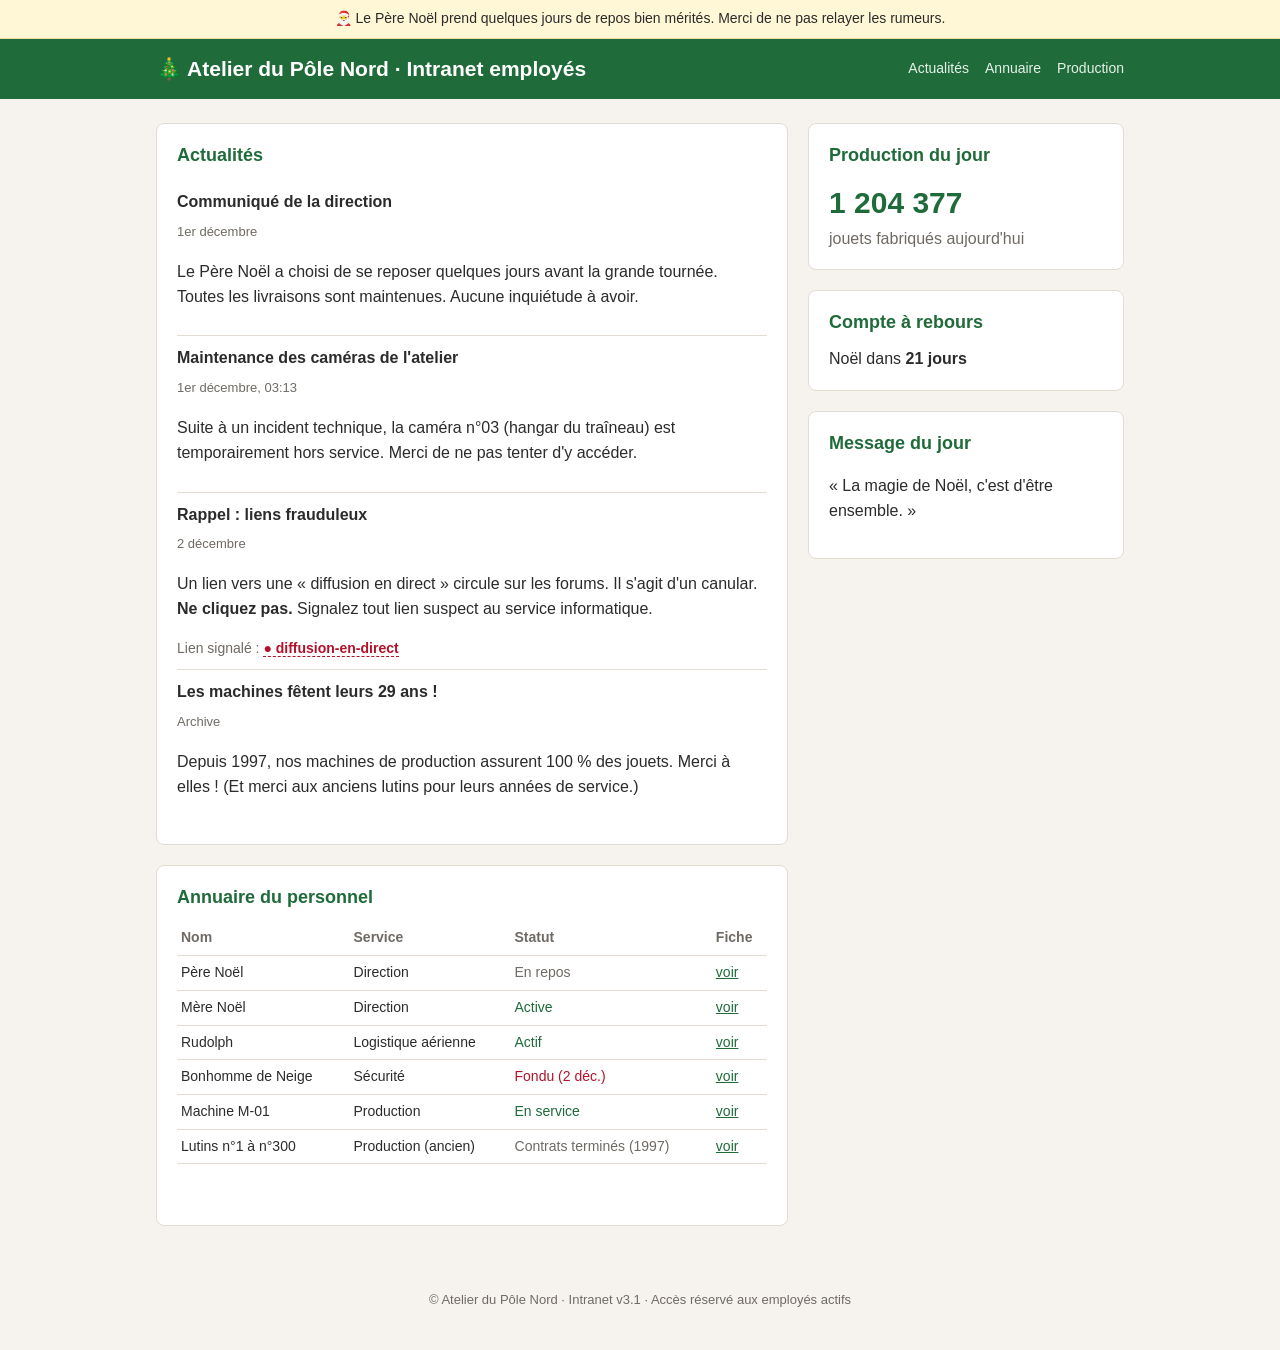
<file: docs/index.html>
<!doctype html>
<html lang="fr">
<head>
<meta charset="utf-8">
<meta name="viewport" content="width=device-width, initial-scale=1">
<title>Atelier du Pôle Nord · Intranet</title>
<meta name="description" content="Intranet des employés de l'Atelier du Pôle Nord. Accès réservé.">
<link rel="icon" href="data:image/svg+xml,<svg xmlns='http://www.w3.org/2000/svg' viewBox='0 0 16 16'><text y='13' font-size='13'>🎄</text></svg>">
<style>  :root { --bg: #f6f3ee; --card: #ffffff; --ink: #2b2b2b; --muted: #6f6a64; --green: #1f6b3a; --red: #b3122a; --line: #e2dcd2; }
  * { box-sizing: border-box; }
  body { margin: 0; background: var(--bg); color: var(--ink); font: 16px/1.55 "Segoe UI", Roboto, Helvetica, Arial, sans-serif; }
  a { color: var(--green); }
  header { background: var(--green); color: #fff; padding: 14px 16px; }
  .wrap { max-width: 1000px; margin: 0 auto; padding: 0 16px; }
  header .wrap { display: flex; align-items: center; gap: 12px; flex-wrap: wrap; }
  header h1 { font-size: 21px; margin: 0; font-weight: 600; }
  header nav { margin-left: auto; display: flex; gap: 16px; font-size: 14px; }
  header nav a { color: #e6f2ea; text-decoration: none; }
  .banner { background: #fff7d6; border-bottom: 1px solid #ecdca0; font-size: 14px; padding: 8px 16px; text-align: center; }
  main { display: grid; grid-template-columns: 2fr 1fr; gap: 20px; padding: 24px 16px; max-width: 1000px; margin: 0 auto; }
  .card { background: var(--card); border: 1px solid var(--line); border-radius: 8px; padding: 18px 20px; margin-bottom: 20px; }
  .card h2 { font-size: 18px; margin: 0 0 10px; color: var(--green); }
  .news article { border-bottom: 1px solid var(--line); padding: 10px 0; }
  .news article:last-child { border: 0; }
  .news h3 { margin: 0 0 4px; font-size: 16px; }
  .news time { color: var(--muted); font-size: 13px; }
  table { width: 100%; border-collapse: collapse; font-size: 14px; }
  th, td { text-align: left; padding: 6px 4px; border-bottom: 1px solid var(--line); }
  th { color: var(--muted); font-weight: 600; }
  .st-ok { color: var(--green); } .st-old { color: var(--muted); } .st-bad { color: var(--red); }
  .ghost { color: var(--card); user-select: text; font-size: 12px; }
  .stat { font-size: 30px; font-weight: 700; color: var(--green); }
  footer { text-align: center; color: var(--muted); font-size: 13px; padding: 20px 16px 40px; }
  .jitter { animation: gl .25s steps(2) 3; }
  @keyframes gl { 50% { transform: translateX(3px); color: var(--red); text-shadow: -2px 0 #0ff; } }
  .redflash { position: fixed; inset: 0; background: #900; mix-blend-mode: multiply; opacity: 0; pointer-events: none; transition: opacity .08s; }
  .redflash.on { opacity: .55; }
  @media (max-width: 760px) { main { grid-template-columns: 1fr; } header nav { margin-left: 0; width: 100%; } }
  .signal { margin: 6px 0 0; font-size: 14px; color: var(--muted); }
  .suspect-link { color: var(--red); font-weight: 600; text-decoration: none; border-bottom: 1px dashed var(--red); }
  .suspect-link:hover { background: var(--red); color: #fff; }
  @media (prefers-reduced-motion: reduce) { .jitter { animation: none; } }
</style>
</head>
<!-- intranet v3.1.1997 - maintenance cameras en cours (cf. robots.txt) -->
<body>
<div class="banner">🎅 Le Père Noël prend quelques jours de repos bien mérités. Merci de ne pas relayer les rumeurs.</div>
<header>
  <div class="wrap">
    <h1>🎄 Atelier du Pôle Nord · Intranet employés</h1>
    <nav><a href="#actus">Actualités</a><a href="#annuaire">Annuaire</a><a href="#prod">Production</a></nav>
  </div>
</header>

<main>
  <div>
    <section class="card news" id="actus">
      <h2>Actualités</h2>
      <article>
        <h3>Communiqué de la direction</h3>
        <time>1er décembre</time>
        <p id="n1">Le Père Noël a choisi de se reposer quelques jours avant la grande tournée. Toutes les livraisons sont maintenues. Aucune inquiétude à avoir.</p>
      </article>
      <article>
        <h3>Maintenance des caméras de l'atelier</h3>
        <time>1er décembre, 03:13</time>
        <p>Suite à un incident technique, la caméra n°03 (hangar du traîneau) est temporairement hors service. Merci de ne pas tenter d'y accéder.</p>
      </article>
      <article>
        <h3>Rappel : liens frauduleux</h3>
        <time>2 décembre</time>
        <p>Un lien vers une « diffusion en direct » circule sur les forums. Il s'agit d'un canular. <b>Ne cliquez pas.</b> Signalez tout lien suspect au service informatique.</p>
        <p class="signal">Lien signalé : <a href="redroom.html" class="suspect-link">● diffusion-en-direct</a></p>
      </article>
      <article>
        <h3>Les machines fêtent leurs 29 ans !</h3>
        <time>Archive</time>
        <p id="n4">Depuis 1997, nos machines de production assurent 100&nbsp;% des jouets. Merci à elles ! (Et merci aux anciens lutins pour leurs années de service.)</p>
      </article>
    </section>

    <section class="card" id="annuaire">
      <h2>Annuaire du personnel</h2>
      <table>
        <thead><tr><th>Nom</th><th>Service</th><th>Statut</th><th>Fiche</th></tr></thead>
        <tbody>
          <tr><td>Père Noël</td><td>Direction</td><td class="st-old">En repos</td><td><a href="employes/pere-noel">voir</a></td></tr>
          <tr><td>Mère Noël</td><td>Direction</td><td class="st-ok">Active</td><td><a href="employes/mere-noel">voir</a></td></tr>
          <tr><td>Rudolph</td><td>Logistique aérienne</td><td class="st-ok">Actif</td><td><a href="employes/rudolph">voir</a></td></tr>
          <tr><td>Bonhomme de Neige</td><td>Sécurité</td><td class="st-bad">Fondu (2 déc.)</td><td><a href="employes/bonhomme">voir</a></td></tr>
          <tr><td>Machine M-01</td><td>Production</td><td class="st-ok">En service</td><td><a href="employes/m-01">voir</a></td></tr>
          <tr><td>Lutins n°1 à n°300</td><td>Production (ancien)</td><td class="st-old">Contrats terminés (1997)</td><td><a href="employes/anciens">voir</a></td></tr>
        </tbody>
      </table>
      <p class="ghost">il n'est pas en vacances. ils le savent. regarde la caméra 03.</p>
    </section>
  </div>

  <aside>
    <section class="card" id="prod">
      <h2>Production du jour</h2>
      <div class="stat" id="toys">1 204 377</div>
      <p style="margin:0;color:var(--muted)">jouets fabriqués aujourd'hui</p>
    </section>
    <section class="card">
      <h2>Compte à rebours</h2>
      <p style="margin:0">Noël dans <b id="cd">--</b></p>
    </section>
    <section class="card">
      <h2>Message du jour</h2>
      <p id="motd">« La magie de Noël, c'est d'être ensemble. »</p>
    </section>
  </aside>
</main>

<footer>© Atelier du Pôle Nord · Intranet v3.1 · Accès réservé aux employés actifs</footer>
<div class="redflash" id="rf" aria-hidden="true"></div>

<script>(() => {
  let toys = 1204377;
  setInterval(() => { toys += Math.floor(Math.random() * 40); document.getElementById("toys").textContent = toys.toLocaleString("fr-FR"); }, 1200);
  const cd = () => {
    const now = new Date(); let t = new Date(now.getFullYear(), 11, 25);
    if (now >= t) t = new Date(now.getFullYear() + 1, 11, 25);
    const d = Math.ceil((t - now) / 86400000);
    document.getElementById("cd").textContent = d + " jour" + (d > 1 ? "s" : "");
  };
  cd(); setInterval(cd, 60000);
  const reduce = matchMedia("(prefers-reduced-motion: reduce)").matches;
  const swaps = [
    ["n1", "Le Père Noël a choisi de se reposer quelques jours avant la grande tournée.", "IL NE SE REPOSE PAS. IL EST ATTACHÉ. AIDEZ-LE."],
    ["n4", "Depuis 1997, nos machines de production assurent 100 % des jouets.", "Depuis 1997, personne ne nous a cherchés."],
    ["motd", "« La magie de Noël, c'est d'être ensemble. »", "« Pourquoi tu me cherches ? »"],
  ];
  let level = 0;
  const vhs = () => {
    level++;
    const [id, orig, alt] = swaps[Math.floor(Math.random() * swaps.length)];
    const el = document.getElementById(id);
    const keep = el.innerHTML;
    el.textContent = alt;
    if (!reduce) el.classList.add("jitter");
    if (level > 2 && !reduce) { const rf = document.getElementById("rf"); rf.classList.add("on"); setTimeout(() => rf.classList.remove("on"), 120); }
    setTimeout(() => { el.innerHTML = keep; el.classList.remove("jitter"); }, 140 + level * 40);
    setTimeout(vhs, Math.max(6000, 30000 - level * 3000) + Math.random() * 8000);
  };
  setTimeout(vhs, 25000);
  document.addEventListener("visibilitychange", () => { document.title = document.hidden ? "Reviens..." : "Atelier du Pôle Nord · Intranet"; });
  console.log("%cIntranet de l'Atelier. Les caméras sont en maintenance. N'insistez pas.", "color:#1f6b3a;font-size:14px");
  console.log("%c" + atob("QjF7WDAxLkVYRSB0YSBiaWVuIGV1IHNlcyB1biBmYWtlfQ=="), "color:#f6f3ee");
})();
</script>
</body>
</html>
</file>
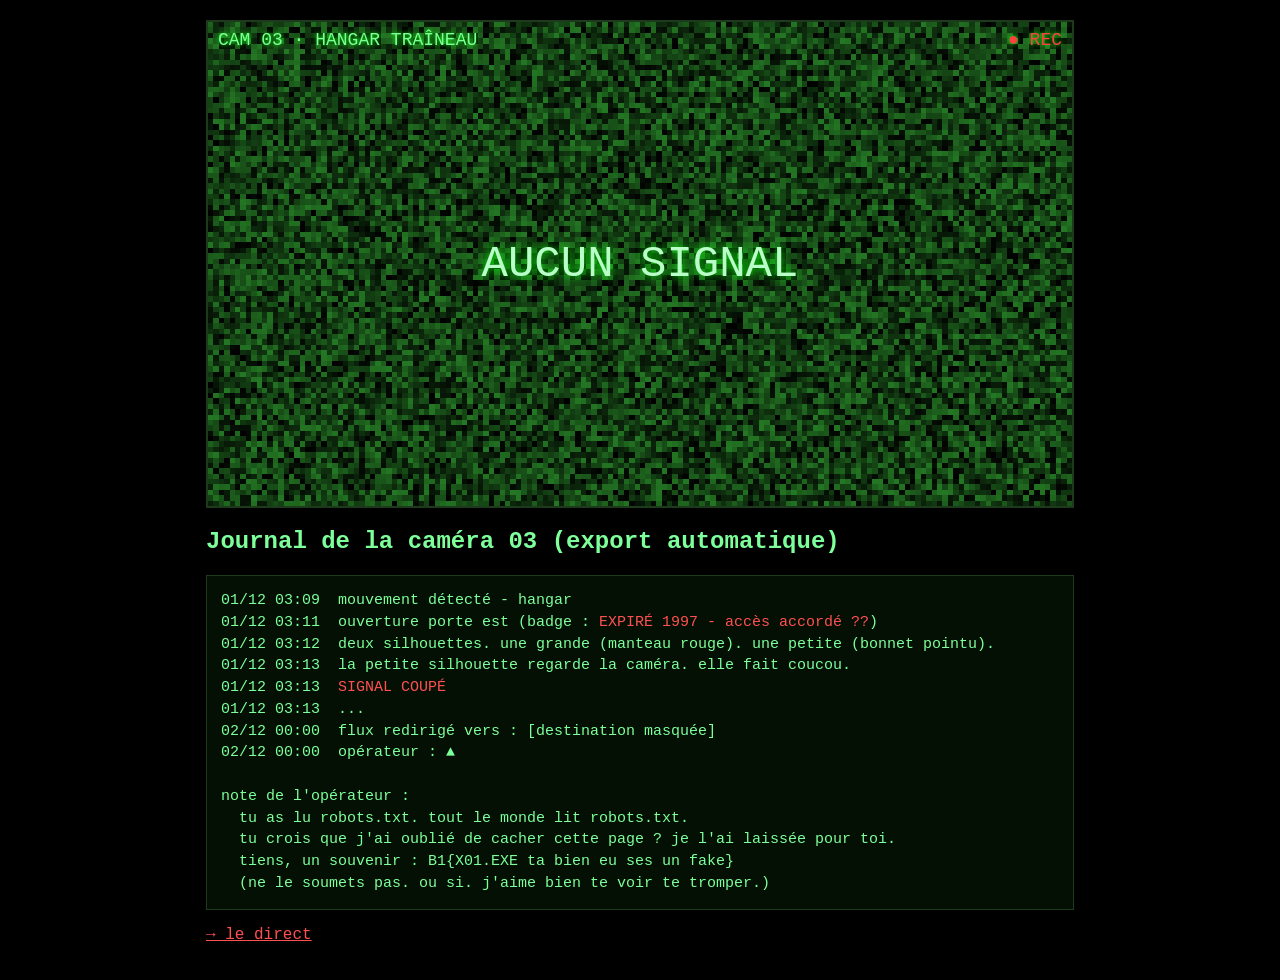
<file: docs/cam03/index.html>
<!doctype html>
<html lang="fr">
<head>
<meta charset="utf-8">
<meta name="viewport" content="width=device-width, initial-scale=1">
<title>CAM 03 · HORS SERVICE</title>
<meta name="description" content="Caméra 03 - hangar du traîneau. Hors service.">
<style>  * { box-sizing: border-box; }
  body { margin: 0; background: #000; color: #7dff9a; font-family: Consolas, "Courier New", monospace; font-size: 16px; }
  .wrap { max-width: 900px; margin: 0 auto; padding: 20px 16px; }
  .screen { position: relative; aspect-ratio: 16 / 9; background: #071007; border: 2px solid #1d3a1d; overflow: hidden; }
  canvas { width: 100%; height: 100%; display: block; image-rendering: pixelated; }
  .hud { position: absolute; top: 8px; left: 10px; right: 10px; display: flex; justify-content: space-between; font-size: 18px; text-shadow: 0 0 4px #0f0; }
  .rec { color: #ff4040; }
  .center { position: absolute; inset: 0; display: grid; place-items: center; font-size: clamp(22px, 5vw, 44px); color: #b9ffc8; text-shadow: 0 0 10px #0f0; }
  pre { white-space: pre-wrap; background: #031003; border: 1px solid #1d3a1d; padding: 14px; line-height: 1.45; font-size: 15px; }
  .red { color: #ff5050; }
</style>
</head>
<body>
<div class="wrap">
  <div class="screen">
    <canvas id="c" width="160" height="90" aria-hidden="true"></canvas>
    <div class="hud"><span>CAM 03 · HANGAR TRAÎNEAU</span><span class="rec">● REC</span></div>
    <div class="center" id="msg">AUCUN SIGNAL</div>
  </div>
  <h2>Journal de la caméra 03 (export automatique)</h2>
<pre>
01/12 03:09  mouvement détecté - hangar
01/12 03:11  ouverture porte est (badge : <span class="red">EXPIRÉ 1997 - accès accordé ??</span>)
01/12 03:12  deux silhouettes. une grande (manteau rouge). une petite (bonnet pointu).
01/12 03:13  la petite silhouette regarde la caméra. elle fait coucou.
01/12 03:13  <span class="red">SIGNAL COUPÉ</span>
01/12 03:13  ...
02/12 00:00  flux redirigé vers : [destination masquée]
02/12 00:00  opérateur : ▲

note de l'opérateur :
  tu as lu robots.txt. tout le monde lit robots.txt.
  tu crois que j'ai oublié de cacher cette page ? je l'ai laissée pour toi.
  tiens, un souvenir : B1{X01.EXE ta bien eu ses un fake}
  (ne le soumets pas. ou si. j'aime bien te voir te tromper.)
</pre>
  <p><a href="../redroom.html" style="color:#ff5050">→ le direct</a></p>
</div>
<script>(() => {
  const c = document.getElementById("c"), x = c.getContext("2d"), im = x.createImageData(160, 90);
  const words = ["AUCUN SIGNAL", "AUCUN SIGNAL", "AUCUN SIGNAL", "JE TE VOIS", "AUCUN SIGNAL", "POURQUOI TU ME CHERCHES ?"];
  setInterval(() => { for (let i = 0; i < im.data.length; i += 4) { const v = Math.random() * 120; im.data[i] = v * .3; im.data[i + 1] = v; im.data[i + 2] = v * .3; im.data[i + 3] = 255; } x.putImageData(im, 0, 0); }, 90);
  setInterval(() => { const m = document.getElementById("msg"); m.textContent = words[Math.floor(Math.random() * words.length)]; setTimeout(() => m.textContent = "AUCUN SIGNAL", 300); }, 7000);
})();
</script>
</body>
</html>
</file>
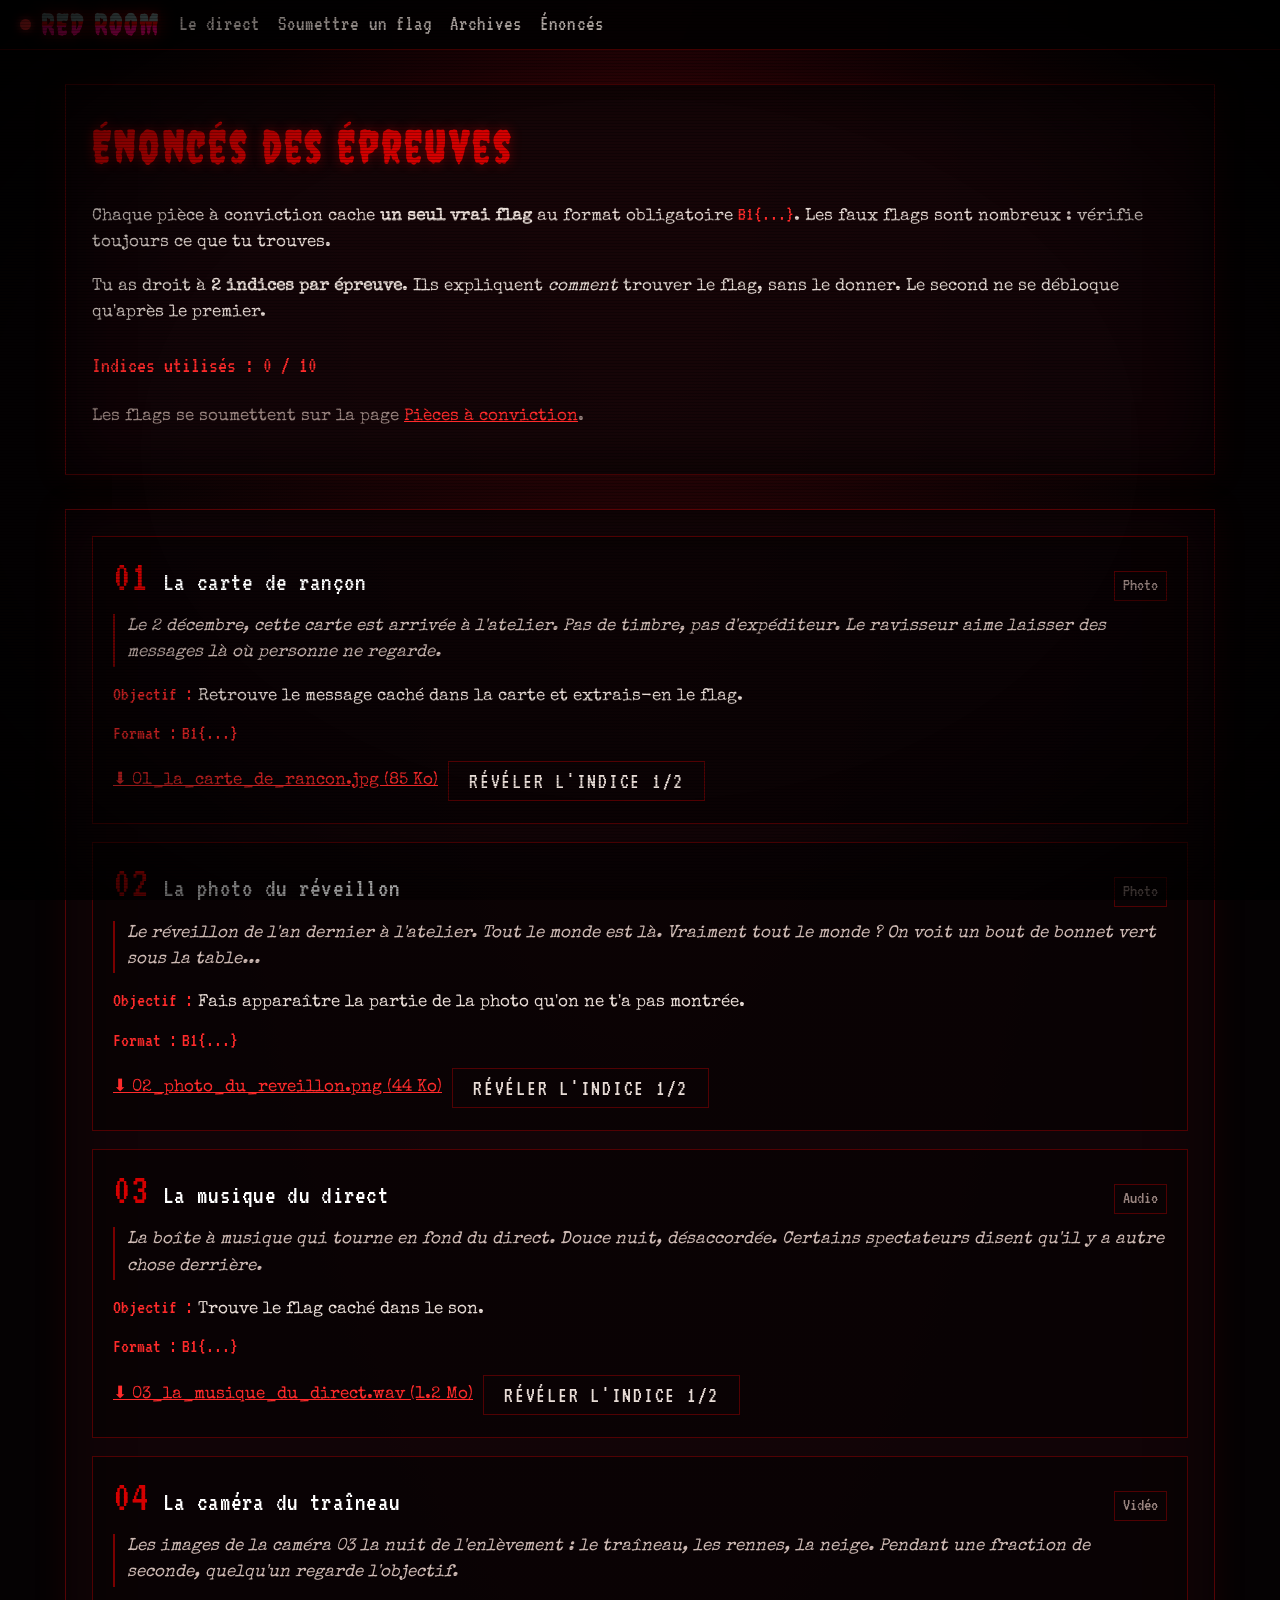
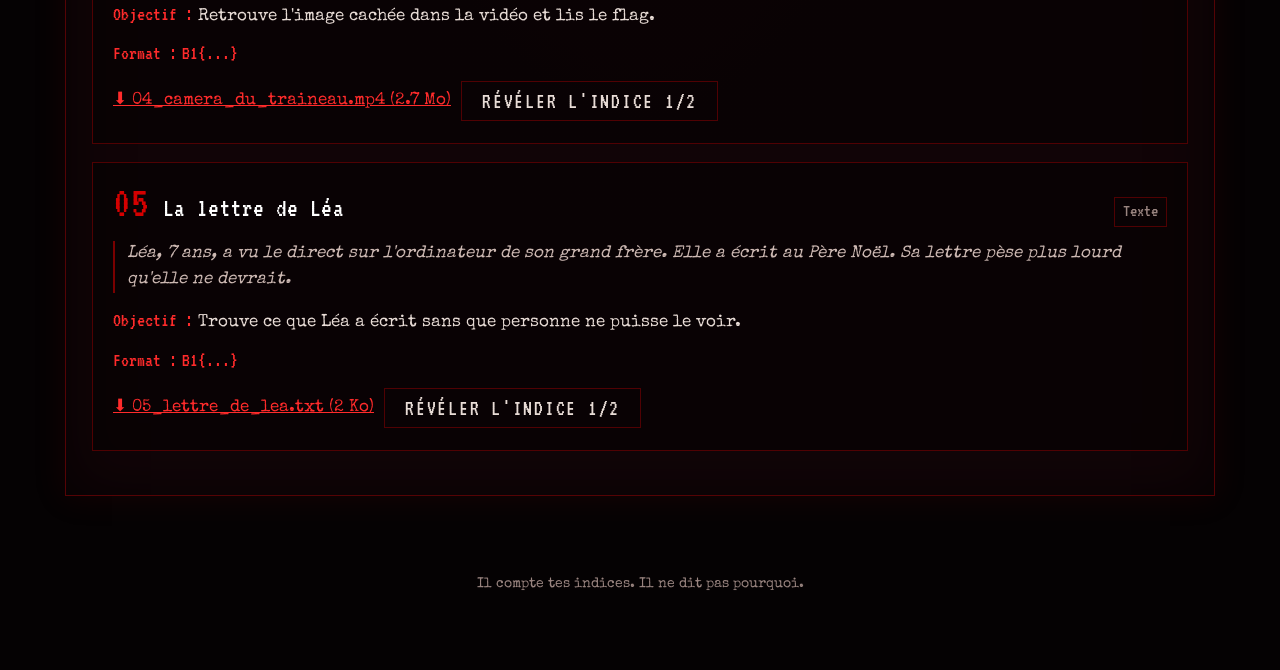
<file: docs/enonces.html>
<!doctype html>
<html lang="fr">
<head>
<meta charset="utf-8">
<meta name="viewport" content="width=device-width, initial-scale=1">
<title>RED ROOM · Énoncés</title>
<meta name="description" content="Énoncés des pièces à conviction, avec deux indices par épreuve.">
<link rel="icon" href="data:image/svg+xml,<svg xmlns='http://www.w3.org/2000/svg' viewBox='0 0 16 16'><circle cx='8' cy='8' r='6' fill='%23d00'/></svg>">
<link rel="preconnect" href="https://fonts.googleapis.com">
<link rel="preconnect" href="https://fonts.gstatic.com" crossorigin>
<link href="https://fonts.googleapis.com/css2?family=Creepster&family=Special+Elite&family=VT323&display=swap" rel="stylesheet">
<link rel="stylesheet" href="style.css?v=20261126">
</head>
<body>
<div class="scanlines" aria-hidden="true"></div>
<div class="vignette" aria-hidden="true"></div>

<header class="top">
  <div class="brand"><span class="dot"></span><span class="vhs small" data-text="RED ROOM">RED ROOM</span></div>
  <nav>
    <a href="redroom.html#direct">Le direct</a>
    <a href="redroom.html#pieces">Soumettre un flag</a>
    <a href="redroom.html#archives">Archives</a>
    <a href="#top">Énoncés</a>
  </nav>
</header>

<main id="top">
  <section class="panel">
    <h2 class="title">Énoncés des épreuves</h2>
    <p>Chaque pièce à conviction cache <b>un seul vrai flag</b> au format obligatoire <code>B1{...}</code>. Les faux flags sont nombreux : vérifie toujours ce que tu trouves.</p>
    <p>Tu as droit à <b>2 indices par épreuve</b>. Ils expliquent <i>comment</i> trouver le flag, sans le donner. Le second ne se débloque qu'après le premier.</p>
    <p class="hint-count" id="hint-total"></p>
    <p class="muted">Les flags se soumettent sur la page <a href="redroom.html#pieces">Pièces à conviction</a>.</p>
  </section>
  <section class="panel" id="list"></section>
</main>

<footer class="foot"><p>Il compte tes indices. Il ne dit pas pourquoi.</p></footer>
<div id="whisper" class="whisper" aria-live="polite"></div>

<script src="data.js?v=20261126"></script>
<script src="enonces.js?v=20261126"></script>
</body>
</html>
</file>
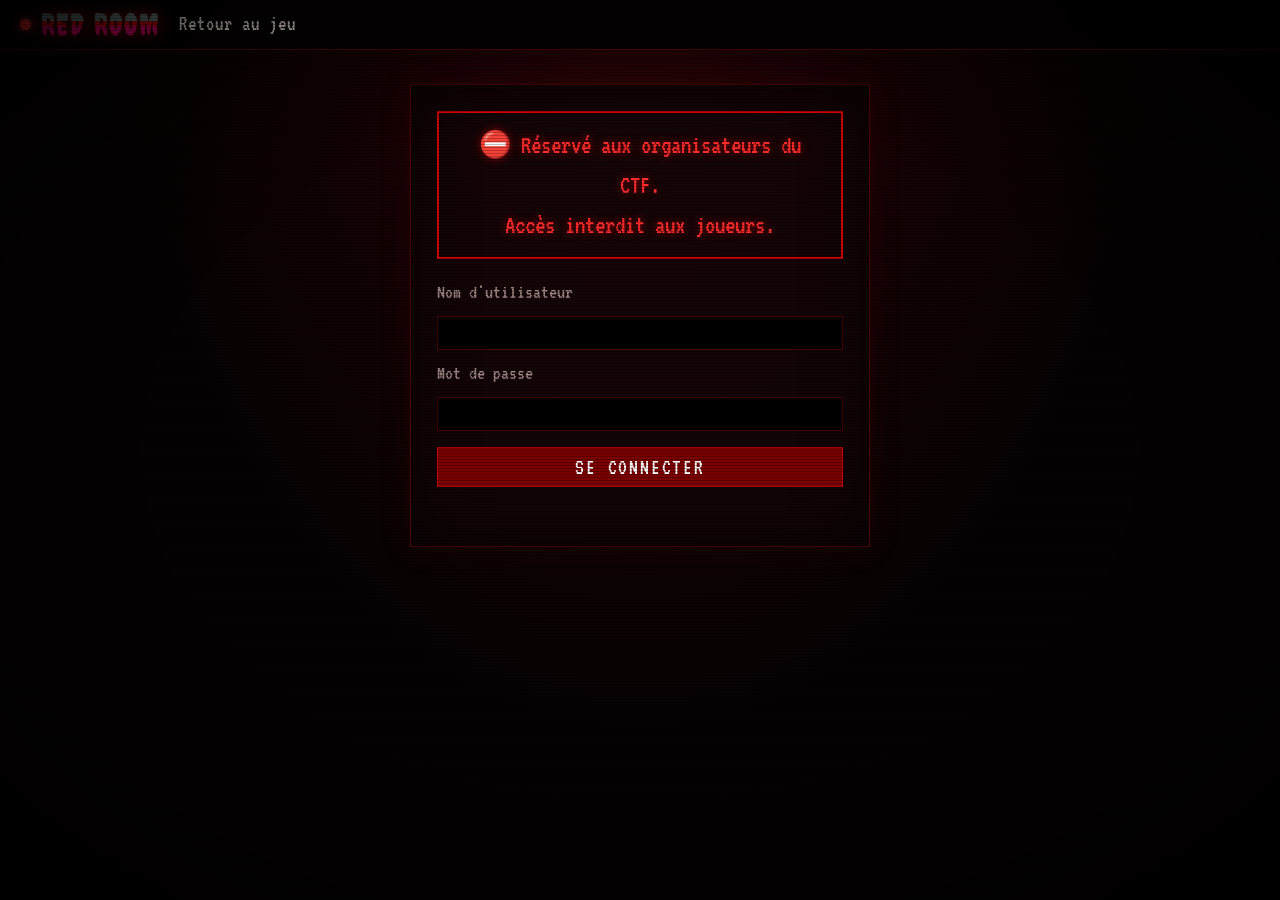
<file: docs/orga.html>
<!doctype html>
<html lang="fr">
<head>
<meta charset="utf-8">
<meta name="viewport" content="width=device-width, initial-scale=1">
<meta name="robots" content="noindex, nofollow">
<title>RED ROOM · Organisateurs</title>
<meta name="description" content="Espace réservé aux organisateurs du CTF.">
<link rel="icon" href="data:image/svg+xml,<svg xmlns='http://www.w3.org/2000/svg' viewBox='0 0 16 16'><circle cx='8' cy='8' r='6' fill='%23d00'/></svg>">
<link rel="preconnect" href="https://fonts.googleapis.com">
<link rel="preconnect" href="https://fonts.gstatic.com" crossorigin>
<link href="https://fonts.googleapis.com/css2?family=Creepster&family=Special+Elite&family=VT323&display=swap" rel="stylesheet">
<link rel="stylesheet" href="style.css?v=20261126">
</head>
<body>
<div class="scanlines" aria-hidden="true"></div>
<div class="vignette" aria-hidden="true"></div>

<header class="top">
  <div class="brand"><span class="dot"></span><span class="vhs small" data-text="RED ROOM">RED ROOM</span></div>
  <nav><a href="redroom.html">Retour au jeu</a></nav>
</header>

<main>
  <section class="panel orga-login" id="login">
    <p class="orga-warning">⛔ Réservé aux organisateurs du CTF.<br>Accès interdit aux joueurs.</p>
    <form id="orga-form" autocomplete="off">
      <label for="orga-user">Nom d'utilisateur</label>
      <input id="orga-user" autocomplete="username" spellcheck="false" required>
      <label for="orga-pass">Mot de passe</label>
      <input id="orga-pass" type="password" autocomplete="current-password" required>
      <button class="btn btn-red" id="orga-btn">Se connecter</button>
      <p id="orga-msg" class="msg" aria-live="polite"></p>
    </form>
  </section>

  <section class="panel" id="orga-content" hidden></section>
</main>

<script src="data.js?v=20261126"></script>
<script src="orga.js?v=20261126"></script>
</body>
</html>
</file>
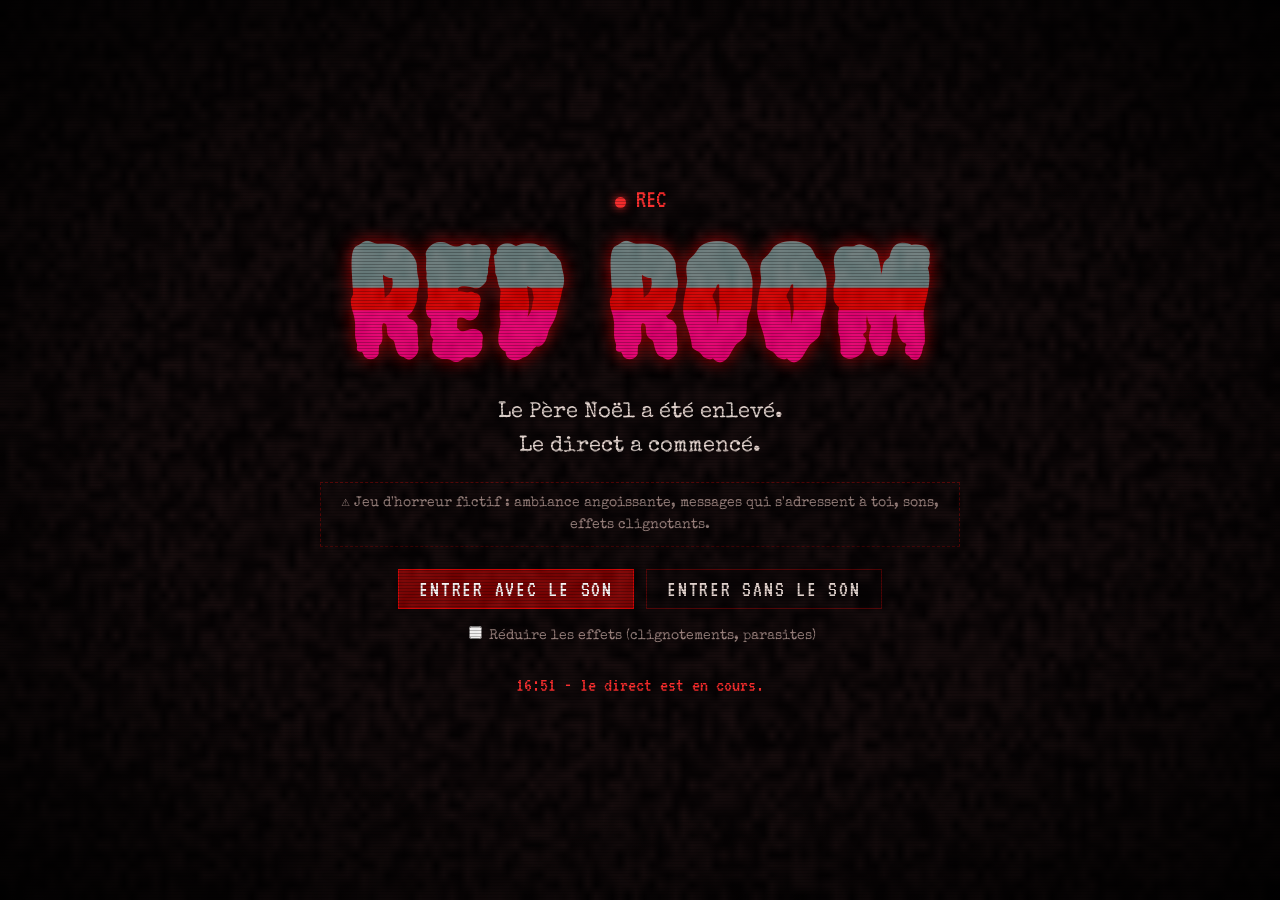
<file: docs/redroom.html>
<!doctype html>
<html lang="fr">
<head>
<meta charset="utf-8">
<meta name="viewport" content="width=device-width, initial-scale=1">
<title>RED ROOM</title>
<meta name="description" content="Le Père Noël a été enlevé. Le direct a commencé. Trouve qui l'a fait.">
<link rel="icon" href="data:image/svg+xml,<svg xmlns='http://www.w3.org/2000/svg' viewBox='0 0 16 16'><circle cx='8' cy='8' r='6' fill='%23d00'/></svg>">
<link rel="preconnect" href="https://fonts.googleapis.com">
<link rel="preconnect" href="https://fonts.gstatic.com" crossorigin>
<link href="https://fonts.googleapis.com/css2?family=Creepster&family=Special+Elite&family=VT323&display=swap" rel="stylesheet">
<link rel="stylesheet" href="style.css?v=20261126">
</head>
<!-- le flag n'est pas dans le code source. arrête de fouiller. ... bon, d'accord : QjF7WDAxLkVYRSB0YSBiaWVuIGV1IHNlcyB1biBmYWtlfQ== -->
<body>
<canvas id="noise" aria-hidden="true"></canvas>
<div class="scanlines" aria-hidden="true"></div>
<div class="vignette" aria-hidden="true"></div>

<section id="gate" class="gate">
  <div class="gate-box">
    <p class="rec"><span class="dot"></span> REC</p>
    <h1 class="vhs" data-text="RED ROOM">RED ROOM</h1>
    <p class="gate-sub">Le Père Noël a été enlevé.<br>Le direct a commencé.</p>
    <p class="warn">⚠ Jeu d'horreur fictif : ambiance angoissante, messages qui s'adressent à toi, sons, effets clignotants.</p>
    <div class="gate-actions">
      <button id="enter-sound" class="btn btn-red">Entrer avec le son</button>
      <button id="enter-mute" class="btn">Entrer sans le son</button>
    </div>
    <label class="calm"><input type="checkbox" id="calm-mode"> Réduire les effets (clignotements, parasites)</label>
    <p class="gate-foot" id="gate-time"></p>
  </div>
</section>

<div id="app" hidden>
  <header class="top">
    <div class="brand">
      <span class="dot"></span>
      <span class="vhs small" data-text="RED ROOM">RED ROOM</span>
    </div>
    <nav>
      <a href="#jouer">Comment jouer</a>
      <a href="#pieces">Épreuves</a>
      <a href="enonces.html">Énoncés &amp; indices</a>
      <a href="#archives">Archives</a>
      <a href="#accuser">Accuser</a>
    </nav>
    <div class="eyes" aria-hidden="true"><span class="eye"><i></i></span><span class="eye"><i></i></span></div>
    <button id="sound-toggle" class="icon-btn" title="Son">🔇</button>
  </header>

  <section id="jouer" class="panel howto">
    <h2 class="title">Comment jouer</h2>
    <ol class="steps">
      <li><b>Lis l'énoncé</b> d'une épreuve sur la page <a href="enonces.html">Énoncés &amp; indices</a>.</li>
      <li><b>Télécharge le fichier</b> et cherche le message caché dedans (stéganographie).</li>
      <li><b>Soumets le flag</b> trouvé dans la carte de l'épreuve, plus bas. Format obligatoire : <code>B1{...}</code></li>
      <li><b>Chaque vrai flag</b> débloque une lettre et un enregistrement dans les <a href="#archives">Archives</a>.</li>
      <li><b>Avec les 5 vrais flags</b>, <a href="#accuser">accuse le coupable</a>.</li>
    </ol>
    <p class="tip">Bloqué ? Chaque épreuve a <b>2 indices</b> sur la page des énoncés.<br>
      Tu trouves <code>B1{X01.EXE ta bien eu ses un fake}</code> ? C'est un <b>faux</b> flag : il t'a eu, continue de chercher.</p>
  </section>

  <section id="direct" class="panel">
    <div class="stream">
      <div class="stream-screen">
        <img src="img/direct.png" alt="Diffusion en direct : un homme en manteau rouge attaché sur une chaise, dans une pièce rouge.">
        <div class="stream-noise"></div>
        <div class="stream-hud">
          <span class="live"><span class="dot"></span> LIVE</span>
          <span id="viewers">spectateurs : 1 666</span>
        </div>
        <div class="stream-countdown">NOËL DANS <b id="countdown">--:--:--</b></div>
      </div>
      <aside class="chat" aria-label="Chat du direct">
        <div class="chat-head">CHAT EN DIRECT</div>
        <ul id="chat-log"></ul>
      </aside>
    </div>
    <div class="story">
      <h2 class="title">1er décembre, 03h13</h2>
      <p>Le Père Noël a disparu de l'atelier. Le lendemain, ce direct a commencé à circuler : un vieil homme attaché sur une chaise, un compte à rebours jusqu'à minuit, le 24.</p>
      <p>Deux enquêteurs ont essayé avant toi. L'un a abandonné. L'autre... on ne sait pas.</p>
      <p class="mission">TA MISSION : trouver <b>QUI</b> a enlevé le Père Noël.</p>
    </div>
  </section>

  <section class="panel">
    <h2 class="title">Ta progression</h2>
    <p class="muted">Chaque vrai flag révèle une lettre.</p>
    <div id="letters" class="letters" aria-label="Lettres découvertes"></div>
    <p id="progress-text" class="muted"></p>
  </section>

  <section id="pieces" class="panel">
    <h2 class="title">Épreuves</h2>
    <p class="muted">5 épreuves : 2 photos, 1 audio, 1 vidéo, 1 texte. Télécharge le fichier, trouve le flag, soumets-le dans la même carte.</p>
    <div class="cases" id="cases"></div>
    <div class="free-submit">
      <h3>Tu ne sais pas à quelle épreuve appartient ton flag ?</h3>
      <form id="free-form" autocomplete="off">
        <input id="free-input" placeholder="B1{...}" spellcheck="false" aria-label="Flag">
        <button class="btn">Vérifier</button>
      </form>
      <p class="warn">⚠️ En présentiel, soumets tes flags sur le site CTF prévu par les organisateurs.</p>
      <p id="free-msg" class="msg" aria-live="polite"></p>
    </div>
    <div class="extras">
      <a class="extra" href="fichiers/00_LISEZ_MOI.txt" download>00_LISEZ_MOI.txt</a>
      <a class="extra" href="fichiers/ARRETE_MAINTENANT.txt" download>ARRETE_MAINTENANT.txt <small>(on ne sait pas qui l'a mis là)</small></a>
      <a class="extra" href="fichiers/bonus_nom_du_coupable.png" download>bonus_nom_du_coupable.png <small>(trouvé sur un forum)</small></a>
    </div>
  </section>

  <section id="dossier" class="panel">
    <h2 class="title">Les suspects</h2>
    <div class="suspects" id="suspects"></div>
  </section>

  <section id="archives" class="panel">
    <h2 class="title">Archives</h2>
    <p class="muted">Chaque épreuve résolue débloque un enregistrement : le direct, le carnet de l'enquêtrice précédente, des messages interceptés.</p>
    <div id="archives-list" class="archives"></div>
  </section>

  <section id="accuser" class="panel">
    <h2 class="title">Accuser</h2>
    <div id="accuse-locked" class="locked-box">
      <p>Résous d'abord les 5 épreuves.</p>
      <p class="muted">Ou alors tu n'as pas envie de savoir. Ce serait plus sage.</p>
    </div>
    <form id="accuse-form" hidden>
      <p>Qui a enlevé le Père Noël ?</p>
      <div class="accuse-grid" id="accuse-grid"></div>
      <button class="btn btn-red">ACCUSER</button>
      <p id="accuse-msg" class="msg" aria-live="polite"></p>
    </form>
  </section>

  <footer class="foot">
    <p>Jeu fictif. Aucun Père Noël n'a été maltraité. Probablement.</p>
    <button id="reset" class="link-btn">Effacer ma progression</button>
    <a href="orga.html" class="link-btn">Espace organisateurs</a>
    <button id="calm-toggle" class="link-btn">Effets réduits : non</button>
  </footer>
</div>

<div id="whisper" class="whisper" aria-live="polite"></div>

<section id="ending" class="ending" hidden>
  <div class="ending-box">
    <div id="ending-text"></div>
  </div>
</section>

<script src="data.js?v=20261126"></script>
<script src="app.js?v=20261126"></script>
</body>
</html>
</file>
<file: docs/style.css>
:root {
  --bg: #050203;
  --bg2: #0e0507;
  --panel: rgba(20, 6, 8, .82);
  --red: #d40000;
  --red2: #ff2b2b;
  --blood: #7a0000;
  --text: #e8dcd6;
  --muted: #9a8580;
  --ok: #7dff9a;
  --line: rgba(212, 0, 0, .35);
  --mono: "VT323", ui-monospace, Consolas, monospace;
  --type: "Special Elite", "Courier New", monospace;
  --horror: "Creepster", "Chiller", fantasy;
}
* { box-sizing: border-box; }
html { scroll-behavior: smooth; }
body {
  margin: 0; background: var(--bg); color: var(--text);
  font-family: var(--type); font-size: 17px; line-height: 1.55;
  overflow-x: hidden;
  background-image: radial-gradient(ellipse at 50% -10%, #2a0306 0%, transparent 60%);
  min-height: 100vh;
}
a { color: var(--red2); }
code { font-family: var(--mono); font-size: 1.15em; color: var(--red2); }
[hidden] { display: none !important; }

#noise { position: fixed; inset: 0; width: 100%; height: 100%; pointer-events: none; z-index: 50; opacity: .07; }
.scanlines { position: fixed; inset: 0; pointer-events: none; z-index: 51;
  background: repeating-linear-gradient(to bottom, rgba(0,0,0,.25) 0 1px, transparent 1px 3px); }
.vignette { position: fixed; inset: 0; pointer-events: none; z-index: 52;
  background: radial-gradient(ellipse at center, transparent 55%, rgba(0,0,0,.85) 100%); }
body.flicker #app { animation: flicker .18s steps(2) 2; }
body.calm #noise, body.calm .stream-noise { display: none; }
body.calm .vhs::before, body.calm .vhs::after { display: none; }
body.calm * { animation-duration: 0s !important; }

@keyframes flicker { 0% { opacity: 1; } 50% { opacity: .35; filter: hue-rotate(-20deg) contrast(1.6); } 100% { opacity: 1; } }

.vhs { position: relative; font-family: var(--horror); color: var(--red); letter-spacing: .04em;
  font-size: clamp(64px, 14vw, 150px); margin: 0; line-height: 1; text-shadow: 0 0 18px rgba(212,0,0,.6); }
.vhs.small { font-size: 30px; }
.vhs::before, .vhs::after { content: attr(data-text); position: absolute; inset: 0; overflow: hidden; }
.vhs::before { color: #0ff; opacity: .5; animation: g1 2.8s infinite steps(1); clip-path: inset(0 0 60% 0); }
.vhs::after { color: #f0f; opacity: .45; animation: g2 3.3s infinite steps(1); clip-path: inset(55% 0 0 0); }
@keyframes g1 { 0%,92%,100% { transform: none; } 93% { transform: translate(-4px, 1px); } 96% { transform: translate(3px, -2px); } }
@keyframes g2 { 0%,88%,100% { transform: none; } 89% { transform: translate(5px, 0); } 94% { transform: translate(-3px, 2px); } }

.dot { display: inline-block; width: 11px; height: 11px; border-radius: 50%; background: var(--red2);
  box-shadow: 0 0 10px var(--red2); animation: blink 1.1s infinite; vertical-align: middle; }
@keyframes blink { 50% { opacity: .15; } }

.btn { font-family: var(--mono); font-size: 22px; letter-spacing: .08em; text-transform: uppercase;
  background: transparent; color: var(--text); border: 1px solid var(--line); padding: 8px 20px; cursor: pointer;
  transition: background .15s, color .15s, box-shadow .15s; }
.btn:hover, .btn:focus-visible { background: var(--blood); color: #fff; box-shadow: 0 0 18px rgba(212,0,0,.5); outline: none; }
.btn-red { background: var(--blood); border-color: var(--red); color: #fff; }
.btn-red:hover { background: var(--red); }
.icon-btn { background: none; border: 1px solid var(--line); color: var(--text); font-size: 18px; width: 40px; height: 36px; cursor: pointer; }
.link-btn { background: none; border: 0; color: var(--muted); text-decoration: underline; cursor: pointer; font-family: var(--type); font-size: 14px; }

.gate { position: fixed; inset: 0; display: grid; place-items: center; z-index: 40; padding: 16px; background: var(--bg); }
.gate-box { text-align: center; max-width: 640px; }
.rec { font-family: var(--mono); font-size: 26px; color: var(--red2); margin: 0 0 8px; }
.gate-sub { font-size: 22px; margin: 18px 0; }
.warn { color: var(--muted); font-size: 14px; border: 1px dashed var(--line); padding: 10px; }
.gate-actions { display: flex; gap: 12px; justify-content: center; flex-wrap: wrap; margin: 22px 0 14px; }
.calm { font-size: 14px; color: var(--muted); cursor: pointer; }
.gate-foot { font-family: var(--mono); color: var(--red2); font-size: 20px; min-height: 1.5em; margin-top: 20px; }

.top { position: sticky; top: 0; z-index: 30; display: flex; align-items: center; gap: 18px; padding: 8px 20px;
  background: rgba(5,2,3,.92); border-bottom: 1px solid var(--line); backdrop-filter: blur(4px); }
.brand { display: flex; align-items: center; gap: 10px; }
.top nav { display: flex; gap: 18px; flex: 1; flex-wrap: wrap; }
.top nav a { color: var(--text); text-decoration: none; font-family: var(--mono); font-size: 21px; letter-spacing: .05em; }
.top nav a:hover { color: var(--red2); text-shadow: 0 0 8px var(--red2); }
.eyes { display: flex; gap: 6px; }
.eye { width: 26px; height: 14px; border-radius: 50%; background: #2a0000; position: relative; overflow: hidden;
  box-shadow: 0 0 10px rgba(255,0,0,.6); animation: lid 7s infinite; }
.eye i { position: absolute; width: 6px; height: 12px; border-radius: 50%; background: #ff3030; top: 1px; left: 10px;
  box-shadow: 0 0 6px #f00; }
@keyframes lid { 0%, 96%, 100% { transform: scaleY(1); } 98% { transform: scaleY(.05); } }

.panel { max-width: 1150px; margin: 34px auto; padding: 26px; background: var(--panel); border: 1px solid var(--line);
  box-shadow: inset 0 0 60px rgba(0,0,0,.7), 0 0 30px rgba(120,0,0,.15); position: relative; }
.title { font-family: var(--horror); font-weight: normal; color: var(--red); font-size: 46px; margin: 0 0 14px;
  letter-spacing: .04em; text-shadow: 0 0 12px rgba(212,0,0,.45); }
h3 { font-family: var(--mono); font-weight: normal; font-size: 26px; color: var(--red2); margin: 18px 0 6px; letter-spacing: .05em; }
.muted { color: var(--muted); }

.stream { display: grid; grid-template-columns: 2fr 1fr; gap: 16px; }
.stream-screen { position: relative; border: 2px solid #300; background: #000; aspect-ratio: 1 / 1; max-height: 620px; overflow: hidden; }
.stream-screen img { width: 100%; height: 100%; object-fit: cover; filter: contrast(1.1) saturate(1.1); animation: drift 9s ease-in-out infinite alternate; }
@keyframes drift { from { transform: scale(1.02) translate(0, 0); } to { transform: scale(1.06) translate(-1%, 1%); } }
.stream-noise { position: absolute; inset: 0; pointer-events: none; mix-blend-mode: screen; opacity: .18;
  background: repeating-linear-gradient(0deg, rgba(255,255,255,.08) 0 2px, transparent 2px 4px);
  animation: roll 6s linear infinite; }
@keyframes roll { from { background-position: 0 0; } to { background-position: 0 400px; } }
.stream-hud { position: absolute; top: 10px; left: 10px; right: 10px; display: flex; gap: 12px; font-family: var(--mono); font-size: 22px; }
.live { background: var(--red); color: #fff; padding: 0 10px; }
.live .dot { background: #fff; box-shadow: none; width: 9px; height: 9px; }
#viewers { background: rgba(0,0,0,.6); padding: 0 8px; }
.stream-countdown { position: absolute; bottom: 10px; right: 10px; font-family: var(--mono); font-size: 24px; background: rgba(0,0,0,.65); padding: 2px 10px; color: #ffb3b3; }
.stream-countdown b { color: #fff; font-weight: normal; }
.chat { border: 1px solid var(--line); background: rgba(0,0,0,.55); display: flex; flex-direction: column; max-height: 620px; min-height: 300px; }
.chat-head { font-family: var(--mono); font-size: 20px; padding: 6px 10px; border-bottom: 1px solid var(--line); color: var(--red2); }
#chat-log { list-style: none; margin: 0; padding: 8px 10px; overflow-y: auto; flex: 1; font-family: var(--mono); font-size: 19px; line-height: 1.25; }
#chat-log li { margin: 0 0 6px; animation: fadein .4s; overflow-wrap: anywhere; }
#chat-log li b { color: #ff8080; font-weight: normal; }
#chat-log li.host b { color: var(--red2); text-shadow: 0 0 6px var(--red2); }
#chat-log li.host { color: #fff; }
@keyframes fadein { from { opacity: 0; transform: translateY(4px); } }
.story { margin-top: 22px; max-width: 800px; }
.mission { font-size: 22px; color: #fff; border-left: 3px solid var(--red); padding-left: 12px; }
.rules ul { padding-left: 20px; }

.letters { display: flex; gap: 10px; flex-wrap: wrap; }
.letter { width: 56px; height: 70px; display: grid; place-items: center; border: 1px solid var(--line); background: #0a0203;
  font-family: var(--mono); font-size: 46px; color: #400; }
.letter.found { color: var(--red2); text-shadow: 0 0 14px var(--red2); border-color: var(--red); animation: reveal .8s; }
@keyframes reveal { 0% { transform: scale(1.6); filter: blur(6px); opacity: 0; } 100% { transform: none; filter: none; opacity: 1; } }

.suspects { display: grid; grid-template-columns: repeat(auto-fill, minmax(230px, 1fr)); gap: 14px; }
.suspect { border: 1px solid var(--line); padding: 14px; background: rgba(0,0,0,.4); position: relative; }
.suspect .mug { font-size: 46px; filter: grayscale(.4) drop-shadow(0 0 6px rgba(255,0,0,.4)); }
.suspect h4 { margin: 4px 0; font-family: var(--mono); font-weight: normal; font-size: 26px; color: #fff; }
.suspect p { margin: 0; font-size: 15px; color: var(--muted); }
.suspect .tag { position: absolute; top: 10px; right: 10px; font-family: var(--mono); font-size: 16px; color: var(--red2); border: 1px solid var(--red); padding: 0 6px; transform: rotate(6deg); }

.cases { display: grid; grid-template-columns: repeat(auto-fill, minmax(320px, 1fr)); gap: 16px; }
.case { border: 1px solid var(--line); background: rgba(0,0,0,.45); padding: 16px; display: flex; flex-direction: column; gap: 8px; position: relative; transition: border-color .2s, box-shadow .2s; }
.case:hover { border-color: var(--red); box-shadow: 0 0 22px rgba(212,0,0,.25); }
.case .num { font-family: var(--mono); font-size: 40px; color: var(--red); line-height: 1; }
.case h4 { margin: 0; font-family: var(--mono); font-weight: normal; font-size: 26px; color: #fff; }
.case .hint { font-style: italic; color: var(--muted); font-size: 15px; margin: 0; }
.case .dl { font-family: var(--mono); font-size: 19px; color: var(--red2); text-decoration: none; border: 1px dashed var(--line); padding: 4px 8px; align-self: flex-start; }
.case .dl:hover { background: var(--blood); color: #fff; }
.case form { display: flex; gap: 6px; }
.case input, .free-submit input { flex: 1; min-width: 0; background: #000; color: var(--ok); border: 1px solid #400; font-family: var(--mono); font-size: 20px; padding: 6px 8px; }
.case input:focus, .free-submit input:focus { outline: none; border-color: var(--red); box-shadow: 0 0 10px rgba(212,0,0,.4); }
.case .btn { font-size: 18px; padding: 4px 12px; }
.case.solved { border-color: #1d5c2a; }
.case.solved::after { content: "RÉSOLU"; position: absolute; top: 14px; right: 14px; font-family: var(--mono); font-size: 20px; color: var(--ok); border: 2px solid var(--ok); padding: 0 8px; transform: rotate(-8deg); opacity: .85; }
.case.locked { opacity: .55; }
.case.locked .dl, .case.locked form { display: none; }
.case .lock { font-family: var(--mono); color: var(--muted); font-size: 18px; }
.msg { font-family: var(--mono); font-size: 19px; min-height: 1.3em; margin: 0; }
.msg.bad { color: var(--red2); }
.msg.fake { color: #ffb347; }
.msg.good { color: var(--ok); }
.shake { animation: shake .35s; }
@keyframes shake { 20%,60% { transform: translateX(-6px); } 40%,80% { transform: translateX(6px); } }
.extras { display: flex; flex-wrap: wrap; gap: 10px; margin-top: 18px; }
.extra { font-family: var(--mono); font-size: 19px; text-decoration: none; border: 1px solid var(--line); padding: 4px 10px; color: var(--text); }
.extra small { color: var(--muted); font-size: 15px; }
.extra:hover { border-color: var(--red); color: var(--red2); }
.free-submit form { display: flex; gap: 8px; max-width: 620px; }

.howto .steps { margin: 0 0 14px; padding-left: 26px; font-size: 18px; }
.howto .steps li { margin: 0 0 8px; padding-left: 4px; }
.howto .steps li::marker { font-family: var(--mono); color: var(--red2); font-size: 24px; }
.howto .steps b { color: #fff; font-weight: normal; border-bottom: 1px solid var(--red); }
.howto .tip { border: 1px dashed var(--line); padding: 10px 14px; margin: 0; background: rgba(40,0,0,.35); }

.orga-login { max-width: 460px; }
.orga-warning { font-family: var(--mono); font-size: 26px; color: var(--red2); border: 2px solid var(--red); padding: 12px 16px; text-align: center; margin: 0 0 18px; text-shadow: 0 0 8px rgba(255,0,0,.5); }
.orga-login form { display: grid; gap: 8px; }
.orga-login label { font-family: var(--mono); font-size: 20px; color: var(--muted); }
.orga-login input { background: #000; color: var(--text); border: 1px solid #400; font-family: var(--mono); font-size: 20px; padding: 6px 8px; }
.orga-login input:focus { outline: none; border-color: var(--red); }
.orga-login .btn { margin-top: 8px; }
.orga-table { width: 100%; border-collapse: collapse; margin: 10px 0 14px; }
.orga-table th, .orga-table td { text-align: left; padding: 6px 8px; border-bottom: 1px solid var(--line); overflow-wrap: anywhere; }
.orga-table th { font-family: var(--mono); font-weight: normal; color: var(--red2); font-size: 20px; }
.orga-sol li { margin-bottom: 8px; }
#orga-content .title { font-size: 36px; margin-top: 10px; }

.enonce-link { font-family: var(--mono); font-size: 18px; color: var(--muted); text-decoration: none; align-self: flex-start; }
.enonce-link:hover { color: var(--red2); }

.ex { border: 1px solid var(--line); background: rgba(0,0,0,.45); padding: 18px 20px; margin-bottom: 18px; scroll-margin-top: 80px; }
.ex:target { border-color: var(--red); box-shadow: 0 0 24px rgba(212,0,0,.3); }
.ex-head { display: flex; gap: 14px; align-items: baseline; flex-wrap: wrap; }
.ex-head .num { font-family: var(--mono); font-size: 44px; color: var(--red); line-height: 1; }
.ex-head h3 { margin: 0; color: #fff; }
.ex-head .tech { margin-left: auto; font-family: var(--mono); font-size: 18px; color: var(--muted); border: 1px solid var(--line); padding: 0 8px; }
.ex .story { font-style: italic; color: #cdb9b3; border-left: 2px solid var(--blood); padding-left: 12px; margin: 12px 0; max-width: none; }
.ex .goal { margin: 8px 0; }
.ex .goal b { color: var(--red2); font-weight: normal; font-family: var(--mono); font-size: 20px; }
.ex .row { display: flex; gap: 10px; flex-wrap: wrap; align-items: center; margin: 12px 0 4px; }
.hint-box { margin-top: 10px; border: 1px dashed var(--line); padding: 10px 14px; background: rgba(40,0,0,.35); animation: fadein .5s; }
.hint-box b { font-family: var(--mono); font-weight: normal; color: var(--red2); font-size: 19px; }
.ex .solved-tag { font-family: var(--mono); color: var(--ok); border: 1px solid var(--ok); padding: 0 8px; font-size: 18px; }
.ex.locked .row .btn, .ex.locked .dl { display: none; }
.hint-count { font-family: var(--mono); font-size: 22px; color: var(--red2); }

.archives { display: grid; gap: 14px; }
.arch { border-left: 3px solid var(--red); background: rgba(0,0,0,.45); padding: 12px 16px; }
.arch h4 { margin: 0 0 8px; font-family: var(--mono); font-weight: normal; font-size: 24px; color: var(--red2); }
.arch p { margin: 0 0 10px; }
.arch p b { font-family: var(--mono); font-weight: normal; font-size: 17px; color: #ff9b9b; letter-spacing: .05em; }
.arch p.host { color: #fff; }
.arch p.host b { color: var(--red2); text-shadow: 0 0 6px var(--red2); }
.arch-locked { border-left-color: #400; color: #5a3a3a; font-family: var(--mono); font-size: 18px; }
.arch-locked h4 { color: #6a2020; }

.locked-box { border: 1px dashed var(--line); padding: 16px; }
.accuse-grid { display: grid; grid-template-columns: repeat(auto-fill, minmax(180px, 1fr)); gap: 10px; margin: 10px 0 16px; }
.accuse-grid label { border: 1px solid var(--line); padding: 10px; cursor: pointer; font-family: var(--mono); font-size: 21px; display: flex; gap: 8px; align-items: center; }
.accuse-grid input { accent-color: var(--red); }
.accuse-grid label:has(input:checked) { background: var(--blood); border-color: var(--red); color: #fff; }

.whisper { position: fixed; z-index: 60; left: 50%; bottom: 26px; transform: translateX(-50%); max-width: min(90vw, 560px);
  font-family: var(--type); font-size: 18px; color: #ffd6d6; background: rgba(30,0,0,.9); border: 1px solid var(--red);
  padding: 10px 16px; opacity: 0; pointer-events: none; transition: opacity .8s; text-align: center; box-shadow: 0 0 30px rgba(212,0,0,.4); }
.whisper.show { opacity: 1; }

.ending { position: fixed; inset: 0; z-index: 70; background: #000; display: grid; place-items: center; padding: 16px; overflow-y: auto; }
.ending-box { max-width: 720px; text-align: center; font-size: 22px; }
.ending-box .line { animation: appear 1.4s ease-out; margin: 0 0 18px; }
@keyframes appear { from { opacity: 0; filter: blur(4px); } to { opacity: 1; filter: none; } }
.ending-box .big { font-family: var(--horror); color: var(--red); font-size: clamp(40px, 9vw, 90px); }
.ending-box code { font-size: 1.1em; }

.foot { text-align: center; color: var(--muted); font-size: 14px; padding: 30px 16px 60px; }

@media (max-width: 820px) {
  .stream { grid-template-columns: 1fr; }
  .chat { max-height: 260px; min-height: 200px; }
  .top { gap: 10px; padding: 8px 16px; flex-wrap: wrap; }
  .top nav { order: 3; width: 100%; gap: 12px; }
  .top nav a { font-size: 18px; }
  .eyes { margin-left: auto; }
  .panel { margin: 18px 16px; padding: 18px; }
  .cases { grid-template-columns: 1fr; }
  .title { font-size: 36px; }
  .letter { width: 30px; height: 44px; font-size: 30px; }
}
@media (prefers-reduced-motion: reduce) {
  * { animation: none !important; transition: none !important; }
}
</file>
